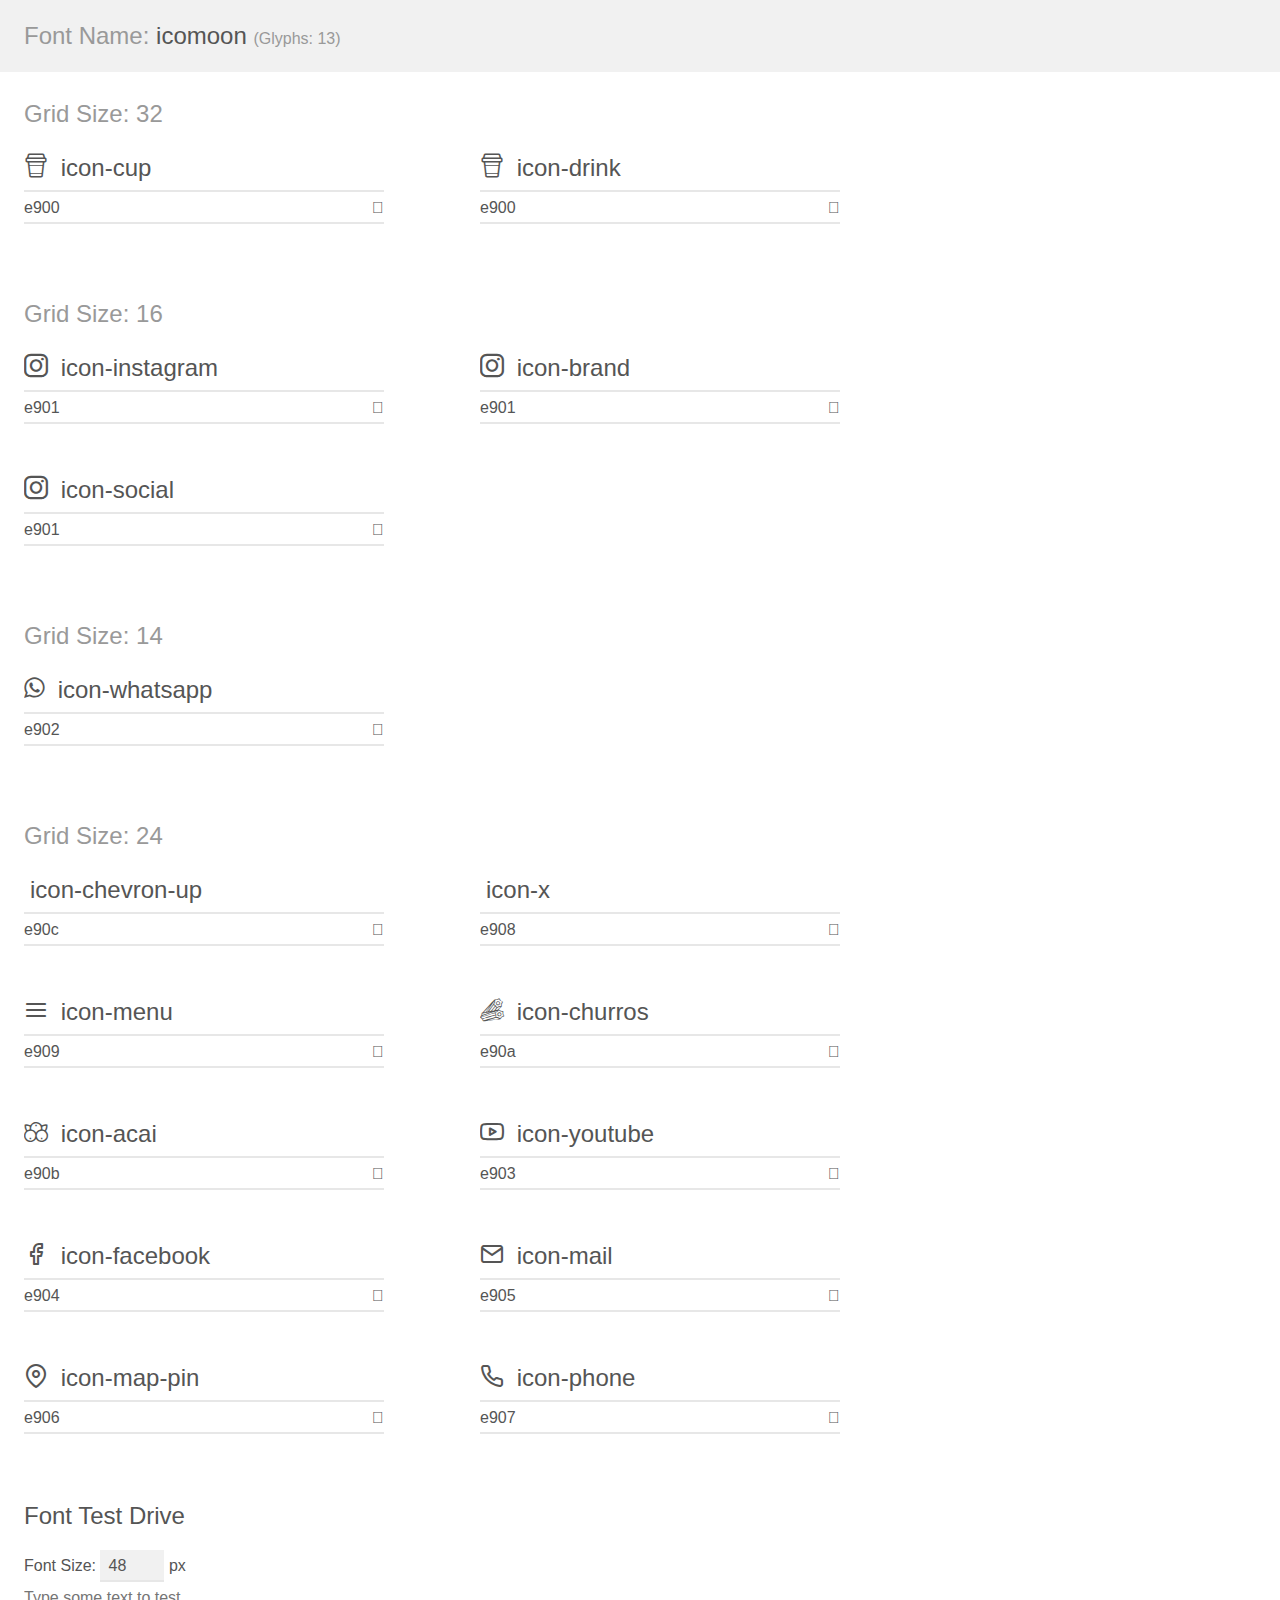
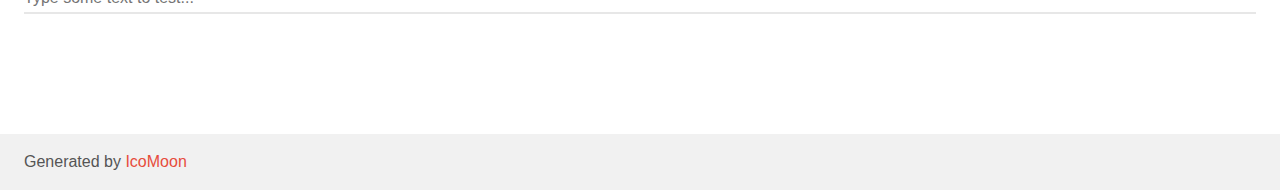
<file: nlw2/assets/fonts/demo.html>
<!doctype html>
<html>
<head>
    <meta charset="utf-8">
    <title>IcoMoon Demo</title>
    <meta name="description" content="An Icon Font Generated By IcoMoon.io">
    <meta name="viewport" content="width=device-width, initial-scale=1">
    <link rel="stylesheet" href="demo-files/demo.css">
    <link rel="stylesheet" href="style.css"></head>
<body>
    <div class="bgc1 clearfix">
        <h1 class="mhmm mvm"><span class="fgc1">Font Name:</span> icomoon <small class="fgc1">(Glyphs:&nbsp;13)</small></h1>
    </div>
    <div class="clearfix mhl ptl">
        <h1 class="mvm mtn fgc1">Grid Size: 32</h1>
        <div class="glyph fs1">
            <div class="clearfix bshadow0 pbs">
                <span class="icon-cup"></span>
                <span class="mls"> icon-cup</span>
            </div>
            <fieldset class="fs0 size1of1 clearfix hidden-false">
                <input type="text" readonly value="e900" class="unit size1of2" />
                <input type="text" maxlength="1" readonly value="&#xe900;" class="unitRight size1of2 talign-right" />
            </fieldset>
            <div class="fs0 bshadow0 clearfix hidden-true">
                <span class="unit pvs fgc1">liga: </span>
                <input type="text" readonly value="" class="liga unitRight" />
            </div>
        </div>
        <div class="glyph fs1">
            <div class="clearfix bshadow0 pbs">
                <span class="icon-drink"></span>
                <span class="mls"> icon-drink</span>
            </div>
            <fieldset class="fs0 size1of1 clearfix hidden-false">
                <input type="text" readonly value="e900" class="unit size1of2" />
                <input type="text" maxlength="1" readonly value="&#xe900;" class="unitRight size1of2 talign-right" />
            </fieldset>
            <div class="fs0 bshadow0 clearfix hidden-true">
                <span class="unit pvs fgc1">liga: </span>
                <input type="text" readonly value="" class="liga unitRight" />
            </div>
        </div>
    </div>
    <div class="clearfix mhl ptl">
        <h1 class="mvm mtn fgc1">Grid Size: 16</h1>
        <div class="glyph fs2">
            <div class="clearfix bshadow0 pbs">
                <span class="icon-instagram"></span>
                <span class="mls"> icon-instagram</span>
            </div>
            <fieldset class="fs0 size1of1 clearfix hidden-false">
                <input type="text" readonly value="e901" class="unit size1of2" />
                <input type="text" maxlength="1" readonly value="&#xe901;" class="unitRight size1of2 talign-right" />
            </fieldset>
            <div class="fs0 bshadow0 clearfix hidden-true">
                <span class="unit pvs fgc1">liga: </span>
                <input type="text" readonly value="" class="liga unitRight" />
            </div>
        </div>
        <div class="glyph fs2">
            <div class="clearfix bshadow0 pbs">
                <span class="icon-brand"></span>
                <span class="mls"> icon-brand</span>
            </div>
            <fieldset class="fs0 size1of1 clearfix hidden-false">
                <input type="text" readonly value="e901" class="unit size1of2" />
                <input type="text" maxlength="1" readonly value="&#xe901;" class="unitRight size1of2 talign-right" />
            </fieldset>
            <div class="fs0 bshadow0 clearfix hidden-true">
                <span class="unit pvs fgc1">liga: </span>
                <input type="text" readonly value="" class="liga unitRight" />
            </div>
        </div>
        <div class="glyph fs2">
            <div class="clearfix bshadow0 pbs">
                <span class="icon-social"></span>
                <span class="mls"> icon-social</span>
            </div>
            <fieldset class="fs0 size1of1 clearfix hidden-false">
                <input type="text" readonly value="e901" class="unit size1of2" />
                <input type="text" maxlength="1" readonly value="&#xe901;" class="unitRight size1of2 talign-right" />
            </fieldset>
            <div class="fs0 bshadow0 clearfix hidden-true">
                <span class="unit pvs fgc1">liga: </span>
                <input type="text" readonly value="" class="liga unitRight" />
            </div>
        </div>
    </div>
    <div class="clearfix mhl ptl">
        <h1 class="mvm mtn fgc1">Grid Size: 14</h1>
        <div class="glyph fs3">
            <div class="clearfix bshadow0 pbs">
                <span class="icon-whatsapp"></span>
                <span class="mls"> icon-whatsapp</span>
            </div>
            <fieldset class="fs0 size1of1 clearfix hidden-false">
                <input type="text" readonly value="e902" class="unit size1of2" />
                <input type="text" maxlength="1" readonly value="&#xe902;" class="unitRight size1of2 talign-right" />
            </fieldset>
            <div class="fs0 bshadow0 clearfix hidden-true">
                <span class="unit pvs fgc1">liga: </span>
                <input type="text" readonly value="" class="liga unitRight" />
            </div>
        </div>
    </div>
    <div class="clearfix mhl ptl">
        <h1 class="mvm mtn fgc1">Grid Size: 24</h1>
        <div class="glyph fs4">
            <div class="clearfix bshadow0 pbs">
                <span class="icon-chevron-up"></span>
                <span class="mls"> icon-chevron-up</span>
            </div>
            <fieldset class="fs0 size1of1 clearfix hidden-false">
                <input type="text" readonly value="e90c" class="unit size1of2" />
                <input type="text" maxlength="1" readonly value="&#xe90c;" class="unitRight size1of2 talign-right" />
            </fieldset>
            <div class="fs0 bshadow0 clearfix hidden-true">
                <span class="unit pvs fgc1">liga: </span>
                <input type="text" readonly value="" class="liga unitRight" />
            </div>
        </div>
        <div class="glyph fs4">
            <div class="clearfix bshadow0 pbs">
                <span class="icon-x"></span>
                <span class="mls"> icon-x</span>
            </div>
            <fieldset class="fs0 size1of1 clearfix hidden-false">
                <input type="text" readonly value="e908" class="unit size1of2" />
                <input type="text" maxlength="1" readonly value="&#xe908;" class="unitRight size1of2 talign-right" />
            </fieldset>
            <div class="fs0 bshadow0 clearfix hidden-true">
                <span class="unit pvs fgc1">liga: </span>
                <input type="text" readonly value="" class="liga unitRight" />
            </div>
        </div>
        <div class="glyph fs4">
            <div class="clearfix bshadow0 pbs">
                <span class="icon-menu"></span>
                <span class="mls"> icon-menu</span>
            </div>
            <fieldset class="fs0 size1of1 clearfix hidden-false">
                <input type="text" readonly value="e909" class="unit size1of2" />
                <input type="text" maxlength="1" readonly value="&#xe909;" class="unitRight size1of2 talign-right" />
            </fieldset>
            <div class="fs0 bshadow0 clearfix hidden-true">
                <span class="unit pvs fgc1">liga: </span>
                <input type="text" readonly value="" class="liga unitRight" />
            </div>
        </div>
        <div class="glyph fs4">
            <div class="clearfix bshadow0 pbs">
                <span class="icon-churros"></span>
                <span class="mls"> icon-churros</span>
            </div>
            <fieldset class="fs0 size1of1 clearfix hidden-false">
                <input type="text" readonly value="e90a" class="unit size1of2" />
                <input type="text" maxlength="1" readonly value="&#xe90a;" class="unitRight size1of2 talign-right" />
            </fieldset>
            <div class="fs0 bshadow0 clearfix hidden-true">
                <span class="unit pvs fgc1">liga: </span>
                <input type="text" readonly value="" class="liga unitRight" />
            </div>
        </div>
        <div class="glyph fs4">
            <div class="clearfix bshadow0 pbs">
                <span class="icon-acai"></span>
                <span class="mls"> icon-acai</span>
            </div>
            <fieldset class="fs0 size1of1 clearfix hidden-false">
                <input type="text" readonly value="e90b" class="unit size1of2" />
                <input type="text" maxlength="1" readonly value="&#xe90b;" class="unitRight size1of2 talign-right" />
            </fieldset>
            <div class="fs0 bshadow0 clearfix hidden-true">
                <span class="unit pvs fgc1">liga: </span>
                <input type="text" readonly value="" class="liga unitRight" />
            </div>
        </div>
        <div class="glyph fs4">
            <div class="clearfix bshadow0 pbs">
                <span class="icon-youtube"></span>
                <span class="mls"> icon-youtube</span>
            </div>
            <fieldset class="fs0 size1of1 clearfix hidden-false">
                <input type="text" readonly value="e903" class="unit size1of2" />
                <input type="text" maxlength="1" readonly value="&#xe903;" class="unitRight size1of2 talign-right" />
            </fieldset>
            <div class="fs0 bshadow0 clearfix hidden-true">
                <span class="unit pvs fgc1">liga: </span>
                <input type="text" readonly value="" class="liga unitRight" />
            </div>
        </div>
        <div class="glyph fs4">
            <div class="clearfix bshadow0 pbs">
                <span class="icon-facebook"></span>
                <span class="mls"> icon-facebook</span>
            </div>
            <fieldset class="fs0 size1of1 clearfix hidden-false">
                <input type="text" readonly value="e904" class="unit size1of2" />
                <input type="text" maxlength="1" readonly value="&#xe904;" class="unitRight size1of2 talign-right" />
            </fieldset>
            <div class="fs0 bshadow0 clearfix hidden-true">
                <span class="unit pvs fgc1">liga: </span>
                <input type="text" readonly value="" class="liga unitRight" />
            </div>
        </div>
        <div class="glyph fs4">
            <div class="clearfix bshadow0 pbs">
                <span class="icon-mail"></span>
                <span class="mls"> icon-mail</span>
            </div>
            <fieldset class="fs0 size1of1 clearfix hidden-false">
                <input type="text" readonly value="e905" class="unit size1of2" />
                <input type="text" maxlength="1" readonly value="&#xe905;" class="unitRight size1of2 talign-right" />
            </fieldset>
            <div class="fs0 bshadow0 clearfix hidden-true">
                <span class="unit pvs fgc1">liga: </span>
                <input type="text" readonly value="" class="liga unitRight" />
            </div>
        </div>
        <div class="glyph fs4">
            <div class="clearfix bshadow0 pbs">
                <span class="icon-map-pin"></span>
                <span class="mls"> icon-map-pin</span>
            </div>
            <fieldset class="fs0 size1of1 clearfix hidden-false">
                <input type="text" readonly value="e906" class="unit size1of2" />
                <input type="text" maxlength="1" readonly value="&#xe906;" class="unitRight size1of2 talign-right" />
            </fieldset>
            <div class="fs0 bshadow0 clearfix hidden-true">
                <span class="unit pvs fgc1">liga: </span>
                <input type="text" readonly value="" class="liga unitRight" />
            </div>
        </div>
        <div class="glyph fs4">
            <div class="clearfix bshadow0 pbs">
                <span class="icon-phone"></span>
                <span class="mls"> icon-phone</span>
            </div>
            <fieldset class="fs0 size1of1 clearfix hidden-false">
                <input type="text" readonly value="e907" class="unit size1of2" />
                <input type="text" maxlength="1" readonly value="&#xe907;" class="unitRight size1of2 talign-right" />
            </fieldset>
            <div class="fs0 bshadow0 clearfix hidden-true">
                <span class="unit pvs fgc1">liga: </span>
                <input type="text" readonly value="" class="liga unitRight" />
            </div>
        </div>
    </div>

    <!--[if gt IE 8]><!-->
    <div class="mhl clearfix mbl">
        <h1>Font Test Drive</h1>
        <label>
            Font Size: <input id="fontSize" type="number" class="textbox0 mbm"
            min="8" value="48" />
            px
        </label>
        <input id="testText" type="text" class="phl size1of1 mvl"
        placeholder="Type some text to test..." value=""/>
        <div id="testDrive" class="icon-" style="font-family: icomoon">&nbsp;
        </div>
    </div>
    <!--<![endif]-->
    <div class="bgc1 clearfix">
        <p class="mhl">Generated by <a href="https://icomoon.io/app">IcoMoon</a></p>
    </div>

    <script src="demo-files/demo.js"></script>
</body>
</html>
</file>
<file: nlw2/assets/fonts/demo-files/demo.css>
body {
  padding: 0;
  margin: 0;
  font-family: sans-serif;
  font-size: 1em;
  line-height: 1.5;
  color: #555;
  background: #fff;
}
h1 {
  font-size: 1.5em;
  font-weight: normal;
}
small {
  font-size: .66666667em;
}
a {
  color: #e74c3c;
  text-decoration: none;
}
a:hover, a:focus {
  box-shadow: 0 1px #e74c3c;
}
.bshadow0, input {
  box-shadow: inset 0 -2px #e7e7e7;
}
input:hover {
  box-shadow: inset 0 -2px #ccc;
}
input, fieldset {
  font-family: sans-serif;
  font-size: 1em;
  margin: 0;
  padding: 0;
  border: 0;
}
input {
  color: inherit;
  line-height: 1.5;
  height: 1.5em;
  padding: .25em 0;
}
input:focus {
  outline: none;
  box-shadow: inset 0 -2px #449fdb;
}
.glyph {
  font-size: 16px;
  width: 15em;
  padding-bottom: 1em;
  margin-right: 4em;
  margin-bottom: 1em;
  float: left;
  overflow: hidden;
}
.liga {
  width: 80%;
  width: calc(100% - 2.5em);
}
.talign-right {
  text-align: right;
}
.talign-center {
  text-align: center;
}
.bgc1 {
  background: #f1f1f1;
}
.fgc1 {
  color: #999;
}
.fgc0 {
  color: #000;
}
p {
  margin-top: 1em;
  margin-bottom: 1em;
}
.mvm {
  margin-top: .75em;
  margin-bottom: .75em;
}
.mtn {
  margin-top: 0;
}
.mtl, .mal {
  margin-top: 1.5em;
}
.mbl, .mal {
  margin-bottom: 1.5em;
}
.mal, .mhl {
  margin-left: 1.5em;
  margin-right: 1.5em;
}
.mhmm {
  margin-left: 1em;
  margin-right: 1em;
}
.mls {
  margin-left: .25em;
}
.ptl {
  padding-top: 1.5em;
}
.pbs, .pvs {
  padding-bottom: .25em;
}
.pvs, .pts {
  padding-top: .25em;
}
.unit {
  float: left;
}
.unitRight {
  float: right;
}
.size1of2 {
  width: 50%;
}
.size1of1 {
  width: 100%;
}
.clearfix:before, .clearfix:after {
  content: " ";
  display: table;
}
.clearfix:after {
  clear: both;
}
.hidden-true {
  display: none;
}
.textbox0 {
  width: 3em;
  background: #f1f1f1;
  padding: .25em .5em;
  line-height: 1.5;
  height: 1.5em;
}
#testDrive {
  display: block;
  padding-top: 24px;
  line-height: 1.5;
}
.fs0 {
  font-size: 16px;
}
.fs1 {
  font-size: 24px;
}
.fs2 {
  font-size: 24px;
}
.fs3 {
  font-size: 24px;
}
.fs4 {
  font-size: 24px;
}
</file>
<file: nlw2/assets/fonts/style.css>
@font-face {
  font-family: 'icomoon';
  src:  url('fonts/icomoon.eot?veevda');
  src:  url('fonts/icomoon.eot?veevda#iefix') format('embedded-opentype'),
    url('fonts/icomoon.ttf?veevda') format('truetype'),
    url('fonts/icomoon.woff?veevda') format('woff'),
    url('fonts/icomoon.svg?veevda#icomoon') format('svg');
  font-weight: normal;
  font-style: normal;
  font-display: block;
}

[class^="icon-"], [class*=" icon-"] {
  /* use !important to prevent issues with browser extensions that change fonts */
  font-family: 'icomoon' !important;
  speak: never;
  font-style: normal;
  font-weight: normal;
  font-variant: normal;
  text-transform: none;
  line-height: 1;

  /* Better Font Rendering =========== */
  -webkit-font-smoothing: antialiased;
  -moz-osx-font-smoothing: grayscale;
}

.icon-cup:before {
  content: "\e900";
}
.icon-drink:before {
  content: "\e900";
}
.icon-instagram:before {
  content: "\e901";
}
.icon-brand:before {
  content: "\e901";
}
.icon-social:before {
  content: "\e901";
}
.icon-whatsapp:before {
  content: "\e902";
}
.icon-arrow-up:before {
  content: "\e90c";
}
.icon-close:before {
  content: "\e908";
}
.icon-menu:before {
  content: "\e909";
}
.icon-churros:before {
  content: "\e90a";
}
.icon-acai:before {
  content: "\e90b";
}
.icon-youtube:before {
  content: "\e903";
}
.icon-facebook:before {
  content: "\e904";
}
.icon-mail:before {
  content: "\e905";
}
.icon-map-pin:before {
  content: "\e906";
}
.icon-phone:before {
  content: "\e907";
}
</file>
